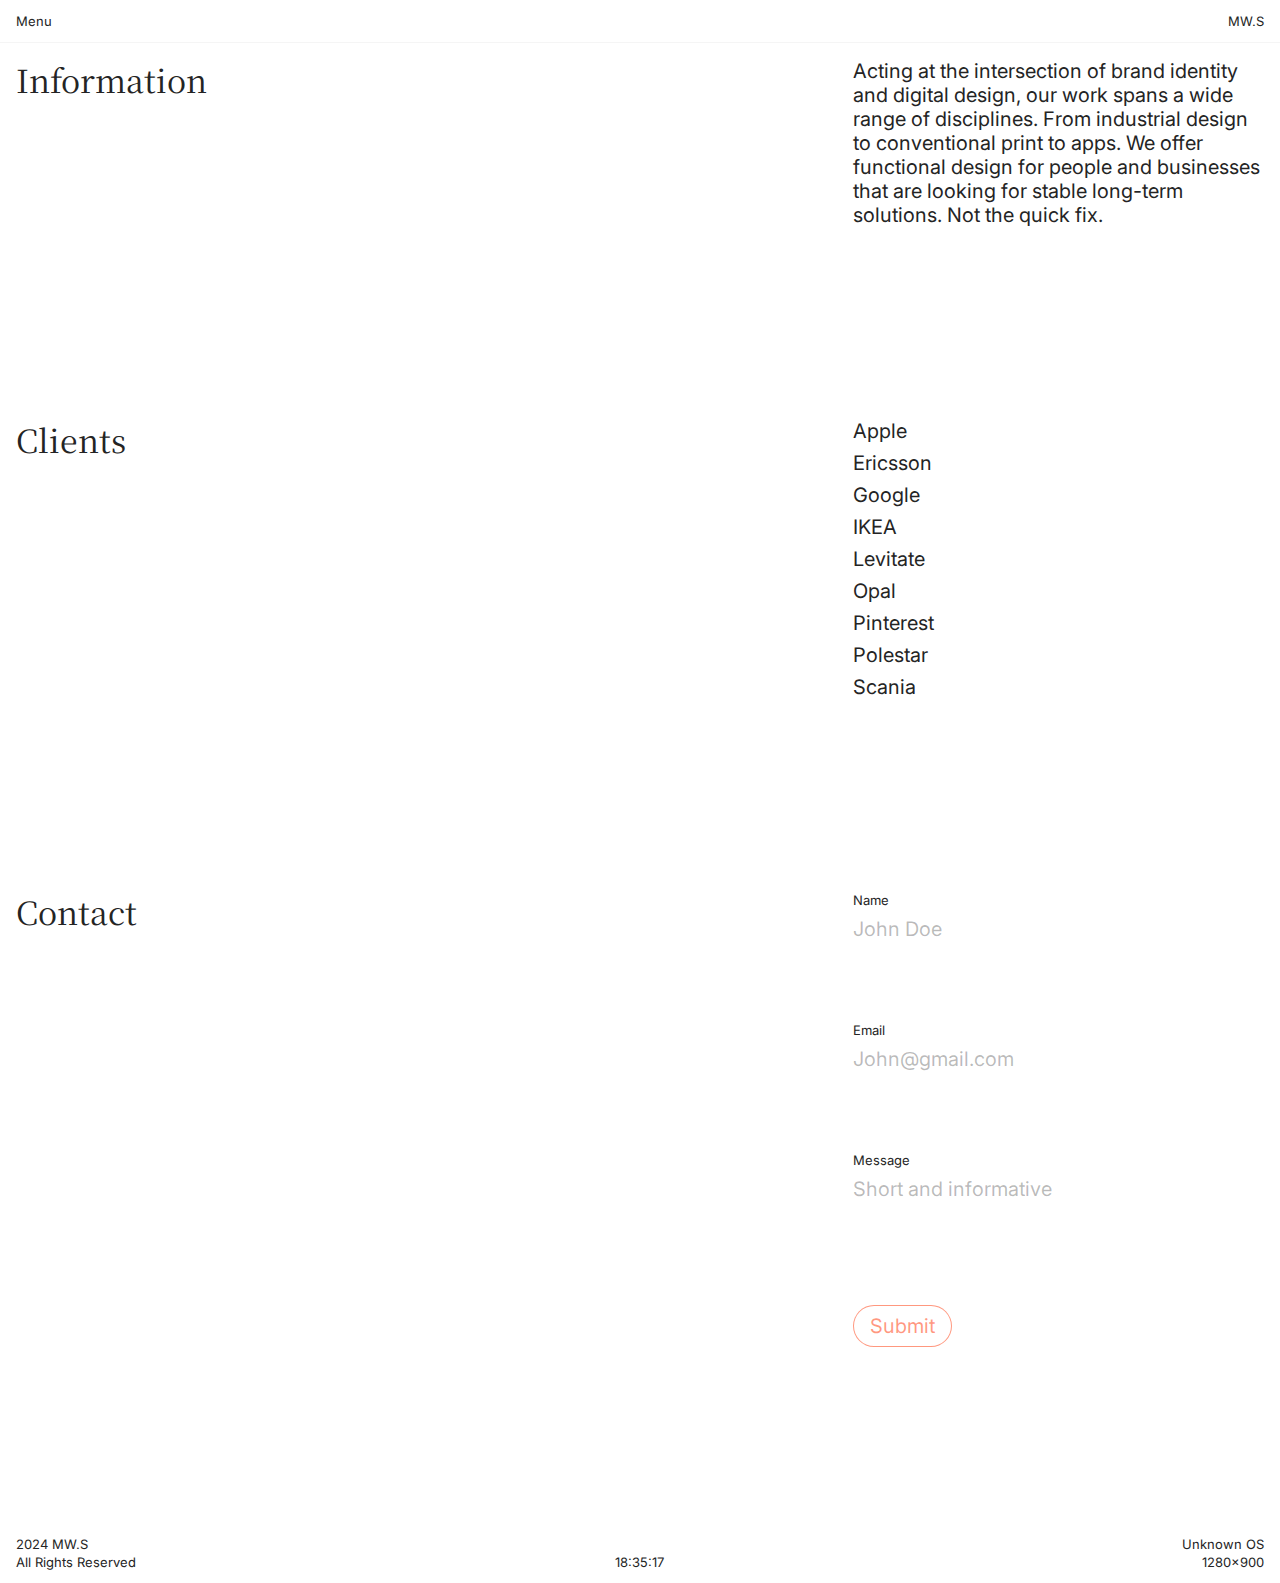
<file: information.html>
<!DOCTYPE html>
<html lang="en">
<head>
    <meta charset="UTF-8">
    <meta name="viewport" content="width=device-width, initial-scale=1.0">
    <title>Information</title>
    <link rel="stylesheet" href="information.css">
    <link rel="stylesheet" href="scroll.css">
    
    <link rel="preconnect" href="https://fonts.googleapis.com">
    <link rel="preconnect" href="https://fonts.gstatic.com" crossorigin>
    <link href="https://fonts.googleapis.com/css2?family=Inter:wght@100..900&display=swap" rel="stylesheet">
    <link rel="preconnect" href="https://fonts.googleapis.com">
    <link rel="preconnect" href="https://fonts.gstatic.com" crossorigin>
    <link href="https://fonts.googleapis.com/css2?family=Inter:wght@100..900&family=Noto+Serif+JP&display=swap" rel="stylesheet">

</head>
<body>
    <nav>
        <input type="checkbox" id="menuToggle" style="display:none;" />
        
        <!-- navbar -->
        <div class="navbar">
            <label for="menuToggle" class="leftNav">Menu</label>
            <a class="rightNav" href="index.html">MW.S</a>
        </div>
    
        <!-- navLinks -->
        <div class="navLinks">
            <div class="navWeb">
                <a class="serifHead" href="index.html">Home</a>
                <a class="serifHead" href="information.html">Information</a>
            </div> <!--local web links-->
    
            <div class="navSocial">
                <a class="serifHead" href="https://www.instagram.com/henorkel/">Instagram</a>
                <a class="serifHead" href="https://twitter.com/Henorkelmendi">Twitter</a>
            </div> <!--social links-->
        </div> <!--navLinks-->
    </nav>
    

    <main>
       <div class="info">
            <p class="serifHead">Information</p>
            <div class="information">
                <p class="sansHead">Acting at the intersection of brand identity and digital design, our work spans a wide range of disciplines. From industrial design to conventional print to apps. We offer functional design for people and businesses that are looking for stable long-term solutions. Not the quick fix.</p>
            </div>
       </div>

       <div class="info">
            <p class="serifHead">Clients</p>
            <div class="information">
                <p class="sansHead">Apple</p>
                <p class="sansHead">Ericsson</p>
                <p class="sansHead">Google</p>
                <p class="sansHead">IKEA</p>
                <p class="sansHead">Levitate</p>
                <p class="sansHead">Opal</p>
                <p class="sansHead">Pinterest</p>
                <p class="sansHead">Polestar</p>
                <p class="sansHead">Scania</p>
            </div>
        </div>

        <div class="info">
            <p class="serifHead">Contact</p>
            <div class="form">
                <div class="input">
                    <p>Name</p>
                    <input type="text" required class="sansHead" placeholder="John Doe">
                </div>
    
                <div class="input">
                    <p>Email</p>
                    <input type="email" required class="sansHead" placeholder="John@gmail.com">
                </div>
    
                <div class="input">
                    <p>Message</p>
                    <textarea class="sansHead" placeholder="Short and informative" required></textarea>
                </div>

                <button type="submit">Submit</button>
            </div>
        </div>

    </main>


    <footer>
        <div class="leftFooter">
            <p>2024 MW.S</p>
            <p>All Rights Reserved</p>
        </div>

        <div class="centerFooter">
            <p id="clock"></p>
        </div>
    
        <div class="rightFooter">
            <p id="userOS"></p>
            <p id="viewportSize"></p>
        </div>
    </footer>    

    <script src="script.js"></script>
</body>
</html>
</file>
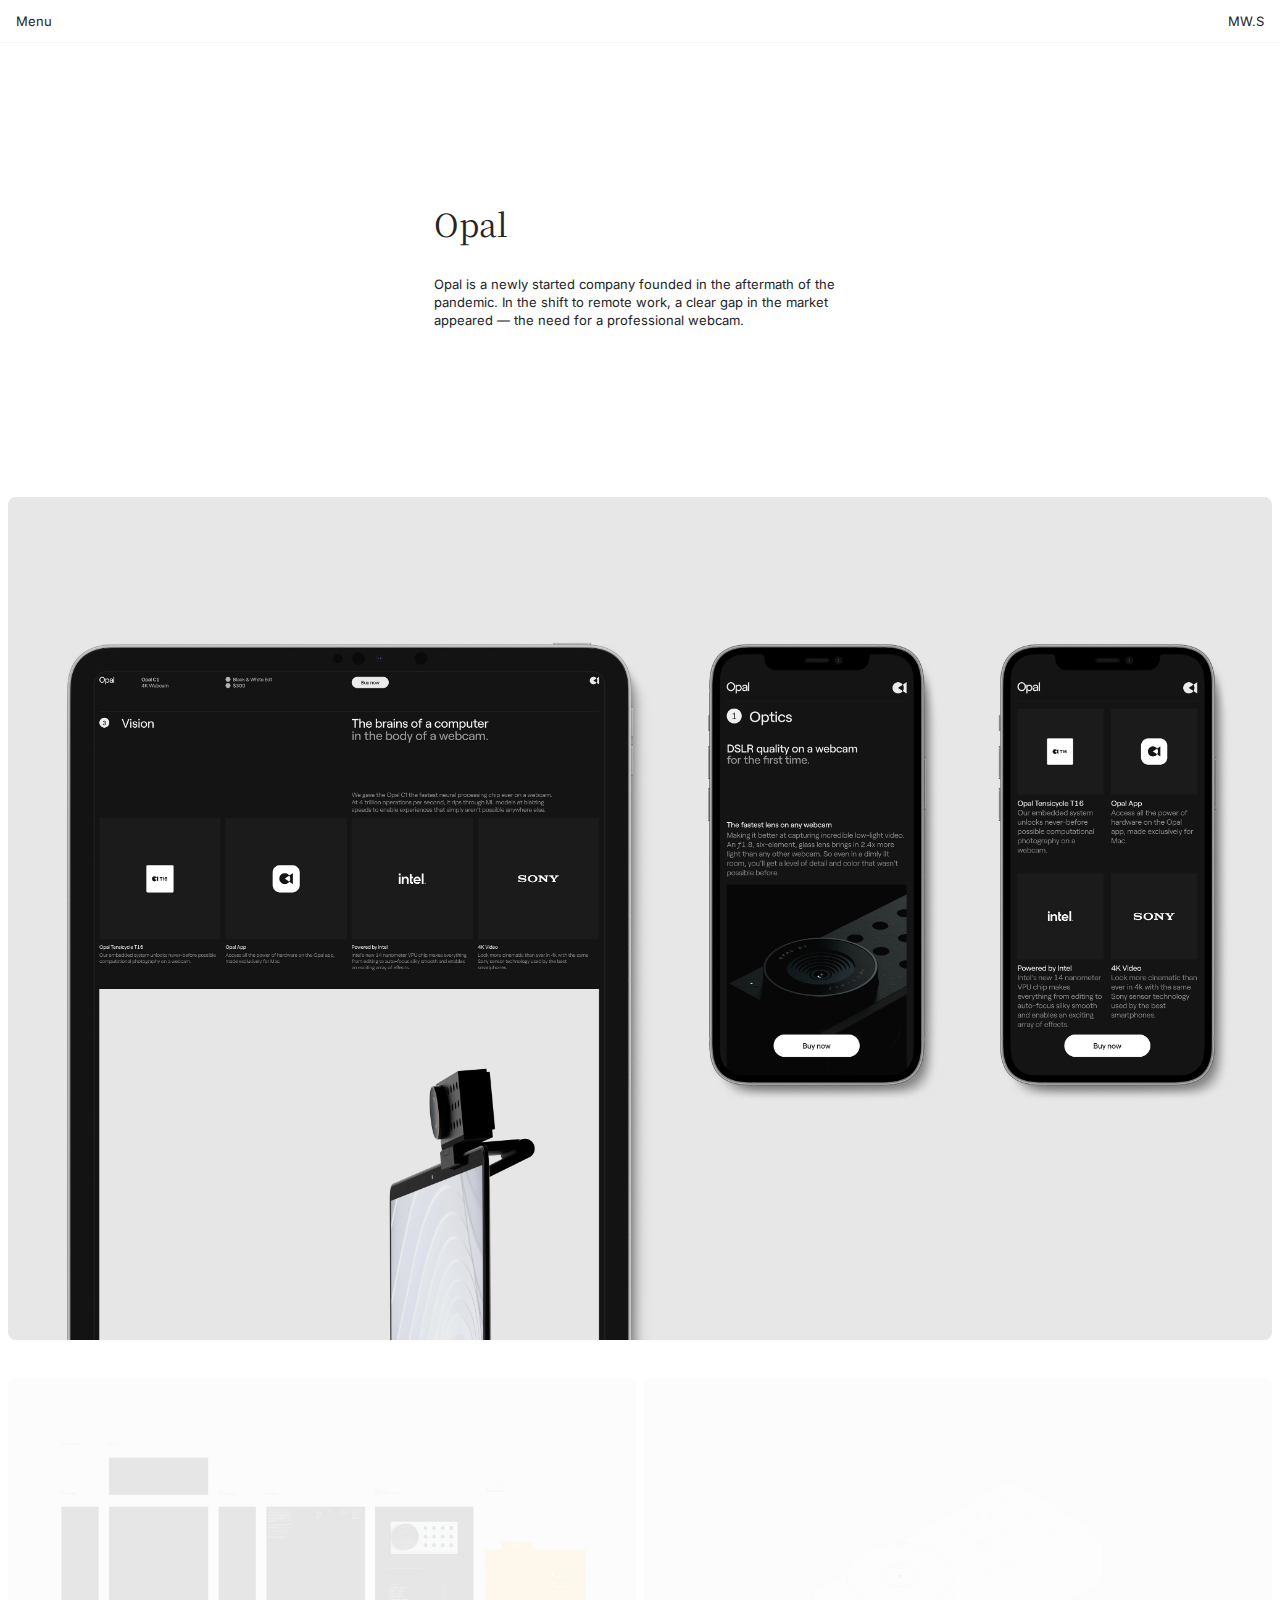
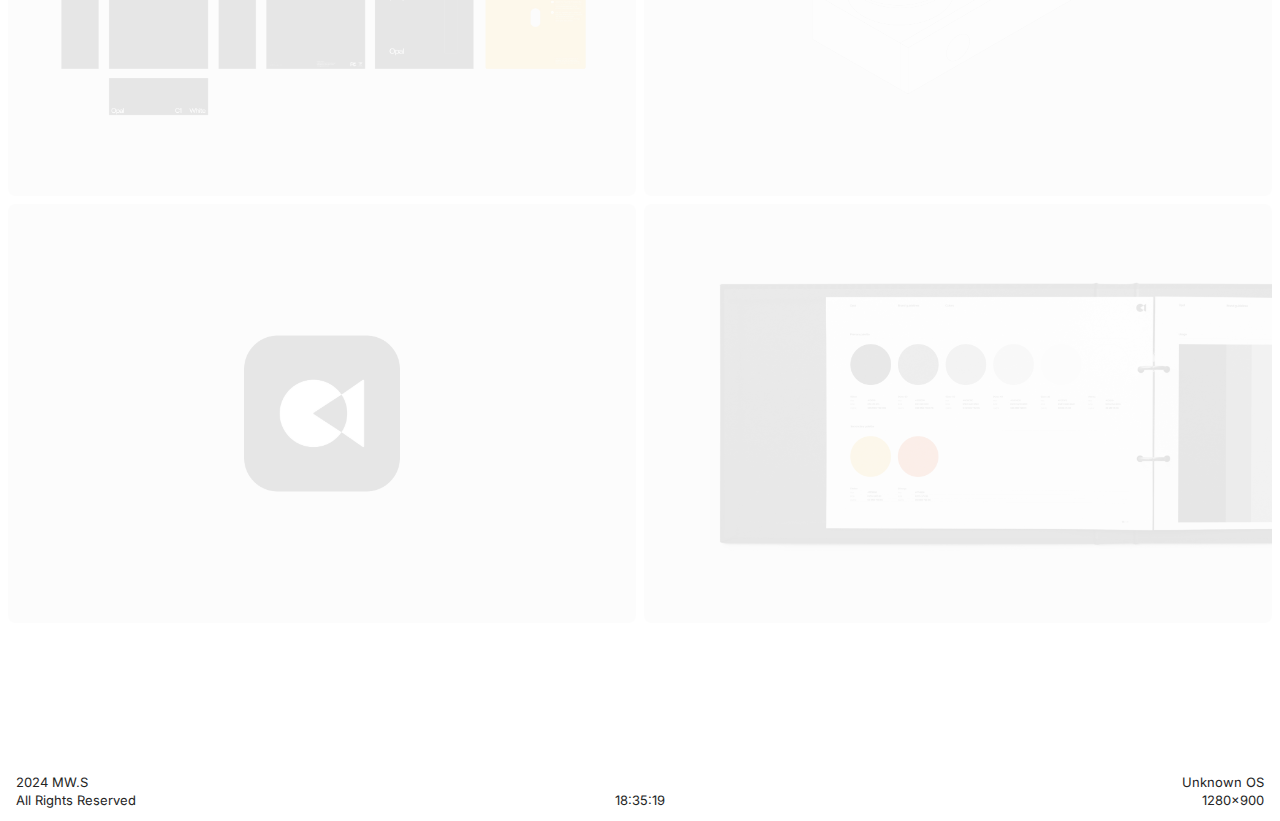
<file: opal.html>
<!DOCTYPE html>
<html lang="en">
<head>
    <meta charset="UTF-8">
    <meta name="viewport" content="width=device-width, initial-scale=1.0">
    <title>Opal</title>
    <link rel="stylesheet" href="opal.css">
    <link rel="stylesheet" href="scroll.css">
    
    <link rel="preconnect" href="https://fonts.googleapis.com">
    <link rel="preconnect" href="https://fonts.gstatic.com" crossorigin>
    <link href="https://fonts.googleapis.com/css2?family=Inter:wght@100..900&display=swap" rel="stylesheet">
    <link rel="preconnect" href="https://fonts.googleapis.com">
    <link rel="preconnect" href="https://fonts.gstatic.com" crossorigin>
    <link href="https://fonts.googleapis.com/css2?family=Inter:wght@100..900&family=Noto+Serif+JP&display=swap" rel="stylesheet">

</head>
<body>
    <nav>
        <input type="checkbox" id="menuToggle" style="display:none;" />
        
        <!-- navbar -->
        <div class="navbar">
            <label for="menuToggle" class="leftNav">Menu</label>
            <a class="rightNav" href="index.html">MW.S</a>
        </div>
    
        <!-- navLinks -->
        <div class="navLinks">
            <div class="navWeb">
                <a class="serifHead" href="index.html">Home</a>
                <a class="serifHead" href="information.html">Information</a>
            </div> <!--local web links-->
    
            <div class="navSocial">
                <a class="serifHead" href="https://www.instagram.com/henorkel/">Instagram</a>
                <a class="serifHead" href="https://twitter.com/Henorkelmendi">Twitter</a>
            </div> <!--social links-->
        </div> <!--navLinks-->
    </nav>


    <main>
        <!--project description-->
        <div class="story">
            <div class="description">
                <p class="serifHead">Opal</p>
                <p>Opal is a newly started company founded in the aftermath of the pandemic. In the shift to remote work, a clear gap in the market appeared — the need for a professional webcam.</p>
            </div>
        </div><!--project description-->

        <div class="gallery">
            <div class="headImage">
                <img src="images/Head-Opal.png" alt="Head-Opal">
            </div>

            <div class="shots">
                <img src="images/1-Opal.png" alt="">
                <img src="images/2-Opal.png" alt="">
                <img src="images/3-Opal.png" alt="">
                <img src="images/4-Opal.png" alt="">
            </div>
        </div>

    </main>





    <footer>
        <div class="leftFooter">
            <p>2024 MW.S</p>
            <p>All Rights Reserved</p>
        </div>

        <div class="centerFooter">
            <p id="clock"></p>
        </div>
    
        <div class="rightFooter">
            <p id="userOS"></p>
            <p id="viewportSize"></p>
        </div>
    </footer>    

    <script src="script.js"></script>
</body>
</html>
</file>
<file: information.css>
/* fonts, starter page */
* {
    color: #242424;
    font-family: Inter;
    font-size: 13px;
    font-style: normal;
    font-weight: 400;
    line-height: 18px;
    letter-spacing: -2%;
    text-decoration: none;
    -webkit-font-smoothing: antialiased; /* for Chrome, Safari */
    -moz-osx-font-smoothing: grayscale; /* for Firefox */
    text-rendering: optimizeLegibility;
    margin: 0;
    padding: 0;
}

.serifHead {
    color: #242424;
    font-family: "Noto Serif JP";
    font-size: 32px;
    font-style: normal;
    font-weight: 400;
    line-height: 40px;
    letter-spacing: -2%;
    margin: 0;
    padding: 0;
    flex: 2;
}

.sansHead {
    color: #242424;
    font-family: Inter;
    font-size: 20px;
    font-style: normal;
    font-weight: 400;
    line-height: 24px;
    letter-spacing: -2%;
}

.serifIntro {
    color: #242424;
    align-self: stretch;
    text-align: center;
    font-family: "Noto Serif JP";
    font-size: 48px;
    font-style: normal;
    font-weight: 400;
    line-height: 56px;
    letter-spacing: -2%;
    margin: 0;
    padding: 0;
}

img {
    border-radius: 8px;
}

main {
    gap: 160px;
    display: flex;
    padding-bottom: 160px;
    flex-direction: column;
    align-items: flex-start;
    align-self: stretch;
}



/* nav bar */
nav {
    display: flex;
    padding: 12px 16px;
    flex-direction: column;
    align-items: flex-start;
    align-self: stretch;
    background-color: #fff;
    border-bottom: 1px solid #F5F5F5;
}

.navbar {
    display: flex;
    justify-content: center;
    align-items: center;
    gap: 16px;
    align-self: stretch;
}

.leftNav {
    text-align: left;
    cursor: pointer;
    flex: 1 0 0;
}

.rightNav {
    text-align: right;
    cursor: pointer;
    flex: 1 0 0;
}

.navLinks {
    display: flex;
    justify-content: space-between;
    align-items: flex-start;
    align-self: stretch;
}

.navWeb {
    display: flex;
    flex-direction: column;
    align-items: flex-start;
    gap: 16px;
}

.navSocial {
    display: flex;
    flex-direction: column;
    align-items: flex-end;
    gap: 16px;
}

.navLinks {
    gap: 16px;
    height: 0;
    overflow: hidden;
    opacity: 0;
    transition: ease-in-out 0s linear 0.2s, opacity 0.2s linear;
}

#menuToggle:checked ~ .navLinks {
    height: fit-content;
    gap: 16px;
    opacity: 1;
    transition: ease-in-out 0s linear 0.2s, opacity 0.2s linear;
}



/* Footer */
footer {
    display: flex;
    padding: 12px 16px;
    justify-content: center;
    align-items: flex-end;
    gap: 16px;
    align-self: stretch;
    background-color: #fff;
}

.leftFooter {
    display: flex;
    flex-direction: column;
    justify-content: center;
    align-items: flex-start;
    text-align: right;
    flex: 1;
}

.centerFooter {
    display: flex;
    flex-direction: column;
    justify-content: center;
    align-items: center;
    text-align: center;
    flex: 1;
}

.rightFooter {
    display: flex;
    flex-direction: column;
    justify-content: center;
    align-items: flex-end;
    text-align: right;
    flex: 1;
}



/* Information */

.info {
    display: flex;
    padding: 16px;
    align-items: flex-start;
    gap: 16px;
    align-self: stretch;
}

.information {
    display: flex;
    flex-direction: column;
    justify-content: center;
    align-items: flex-start;
    gap: 8px;
    flex: 1;
}

.info p {
    align-self: stretch;
}

.serifHead {
    flex: 2;
}

.form {
    display: flex;
    flex-direction: column;
    justify-content: center;
    align-items: flex-start;
    gap: 80px;
    flex: 1;
    width: 100%;
}

.input {
    display: flex;
    flex-direction: column;
    justify-content: center;
    align-items: flex-start;
    gap: 8px;
    align-self: stretch;
}

textarea {
    display: flex;
    width: 100%;
    resize: none;
}

input, textarea {
    border: none;
    background-color: #fff;
    color: #24242450;
    outline: none;
    width: 100%;
}

input::placeholder, textarea::placeholder {
    color: #24242450;
}

input:focus, textarea:focus {
    border-bottom: none;
}

button {
    color: rgba(255, 49, 0, 0.50);
    font-family: Inter;
    font-size: 20px;
    font-style: normal;
    font-weight: 400;
    line-height: 24px;
    letter-spacing: -2%;

    border: solid 1px;
    background: #fff;
    padding: 8px 16px;
    border-radius: 100px;

}





@media (max-width: 720px) {
    .serifHead {
        flex: 1;
    }
}

@media (max-width: 480px) {
    .info {
        display: flex;
        padding: 16px;
        flex-direction: column;
        align-items: flex-start;
        gap: 80px;
        align-self: stretch;
    }

    .information {
        display: flex;
        flex-direction: column;
        justify-content: center;
        align-items: flex-start;
        gap: 8px;
        align-self: stretch;
    }

    textarea {
        display: flex;
        width: 100%;
        resize: none;
    }
    
    input, textarea {
        border: none;
        background-color: #fff;
        color: #24242450;
        outline: none;
        width: 100%;
    }

    /* Navbar */
    .navLinks {
        display: flex;
        flex-direction: column;
        align-items: flex-start;
        gap: 16px;
        align-self: stretch;
    }
    
    .navWeb {
        display: flex;
        flex-direction: column;
        align-items: flex-start;
        gap: 16px;
    }
    
    .navSocial {
        display: flex;
        flex-direction: column;
        align-items: flex-start;
        gap: 16px;
    }
}
</file>
<file: scroll.css>
img {
    opacity: 0.1;
    transform: translateY(30px);
    transition: opacity 0.6s ease-out, transform 0.6s ease-out;
}
  
img.visible {
    opacity: 1;
    transform: translateY(0);
}


body {
    cursor: url('images/cursor.svg'), auto;
}

.custom-cursor-element {
    cursor: url('images/cursor.svg'), auto;
}

.custom-hover-element:hover {
    cursor: url('images/cursor_hover.svg'), pointer;
}

a:hover {
    cursor: url('images/cursor_hover.svg'), pointer;
}
</file>
<file: opal.css>
*{color:#242424;font-family:Inter;font-size:13px;font-style:normal;font-weight:400;line-height:18px;letter-spacing:-2%;text-decoration:none;-webkit-font-smoothing:antialiased;-moz-osx-font-smoothing:grayscale;text-rendering:optimizeLegibility;margin:0;padding:0}
.serifHead{color:#242424;font-family:"Noto Serif JP";font-size:32px;font-style:normal;font-weight:400;line-height:40px;letter-spacing:-2%;margin:0;padding:0}
.serifIntro{color:#242424;align-self:stretch;text-align:center;font-family:"Noto Serif JP";font-size:48px;font-style:normal;font-weight:400;line-height:56px;letter-spacing:-2%;margin:0;padding:0}
img{border-radius:8px}
main{display:flex;padding-bottom:160px;flex-direction:column;align-items:flex-start;align-self:stretch}
nav{display:flex;padding:12px 16px;flex-direction:column;align-items:flex-start;align-self:stretch;background-color:#fff;border-bottom:1px solid #f5f5f5}
.navbar{display:flex;justify-content:center;align-items:center;gap:16px;align-self:stretch}
.leftNav{text-align:left;cursor:pointer;flex:1 0 0}
.rightNav{text-align:right;cursor:pointer;flex:1 0 0}
.navLinks{display:flex;justify-content:space-between;align-items:flex-start;align-self:stretch}
.navWeb{display:flex;flex-direction:column;align-items:flex-start;gap:16px}
.navSocial{display:flex;flex-direction:column;align-items:flex-end;gap:16px}
.navLinks{gap:16px;height:0;overflow:hidden;opacity:0;transition:visibility 0s linear .2s,opacity .2s linear}
#menuToggle:checked~.navLinks{height:fit-content;gap:16px;opacity:1;transition:visibility 0s linear .2s,opacity .2s linear}
footer{display:flex;padding:12px 16px;justify-content:center;align-items:flex-end;gap:16px;align-self:stretch;background-color:#fff}
.leftFooter{display:flex;flex-direction:column;justify-content:center;align-items:flex-start;text-align:left;flex:1}
.centerFooter{display:flex;flex-direction:column;justify-content:center;align-items:center;text-align:center;flex:1}
.rightFooter{display:flex;flex-direction:column;justify-content:center;align-items:flex-end;text-align:right;flex:1}
.story{display:flex;padding:160px 16px;flex-direction:column;align-items:center;align-self:stretch}
.description{width:33%;display:flex;flex-direction:column;align-items:flex-start;gap:32px}
.gallery{display:flex;padding:8px;flex-direction:column;align-items:flex-start;gap:8px;align-self:stretch}
.headImage{display:flex;align-items:flex-start;gap:8px}
.headImage img{width:100%;height:auto;align-self:stretch}
.shots{display:grid;grid-template-columns:repeat(2,1fr);gap:8px}
.shots img{width:100%;height:auto}
img{opacity:.1;transform:translateY(30px);transition:opacity .6s ease-out,transform .6s ease-out}
img.visible{opacity:1;transform:translateY(0)}
body{cursor:url(images/cursor.svg),auto}
.custom-cursor-element{cursor:url(images/cursor.svg),auto}
.custom-hover-element:hover{cursor:url(images/cursor_hover.svg),pointer}
a:hover{cursor:url(images/cursor_hover.svg),pointer}
@media (max-width:720px){
.shots{display:grid;grid-template-columns:1fr;gap:8px}
.description{width:50%;display:flex;flex-direction:column;align-items:flex-start;gap:32px}
}
@media (max-width:480px){
.story{display:flex;padding:16px;flex-direction:column;align-items:center;align-self:stretch}
.description{display:flex;flex-direction:column;align-items:flex-start;gap:160px;align-self:stretch}
.story{display:flex;padding:16px;flex-direction:column;align-items:center;align-self:stretch}
.description{width:100%;display:flex;flex-direction:column;align-items:flex-start;gap:160px;align-self:stretch}
.navLinks{display:flex;flex-direction:column;align-items:flex-start;gap:16px;align-self:stretch}
.navWeb{display:flex;flex-direction:column;align-items:flex-start;gap:16px}
.navSocial{display:flex;flex-direction:column;align-items:flex-start;gap:16px}
}
</file>
